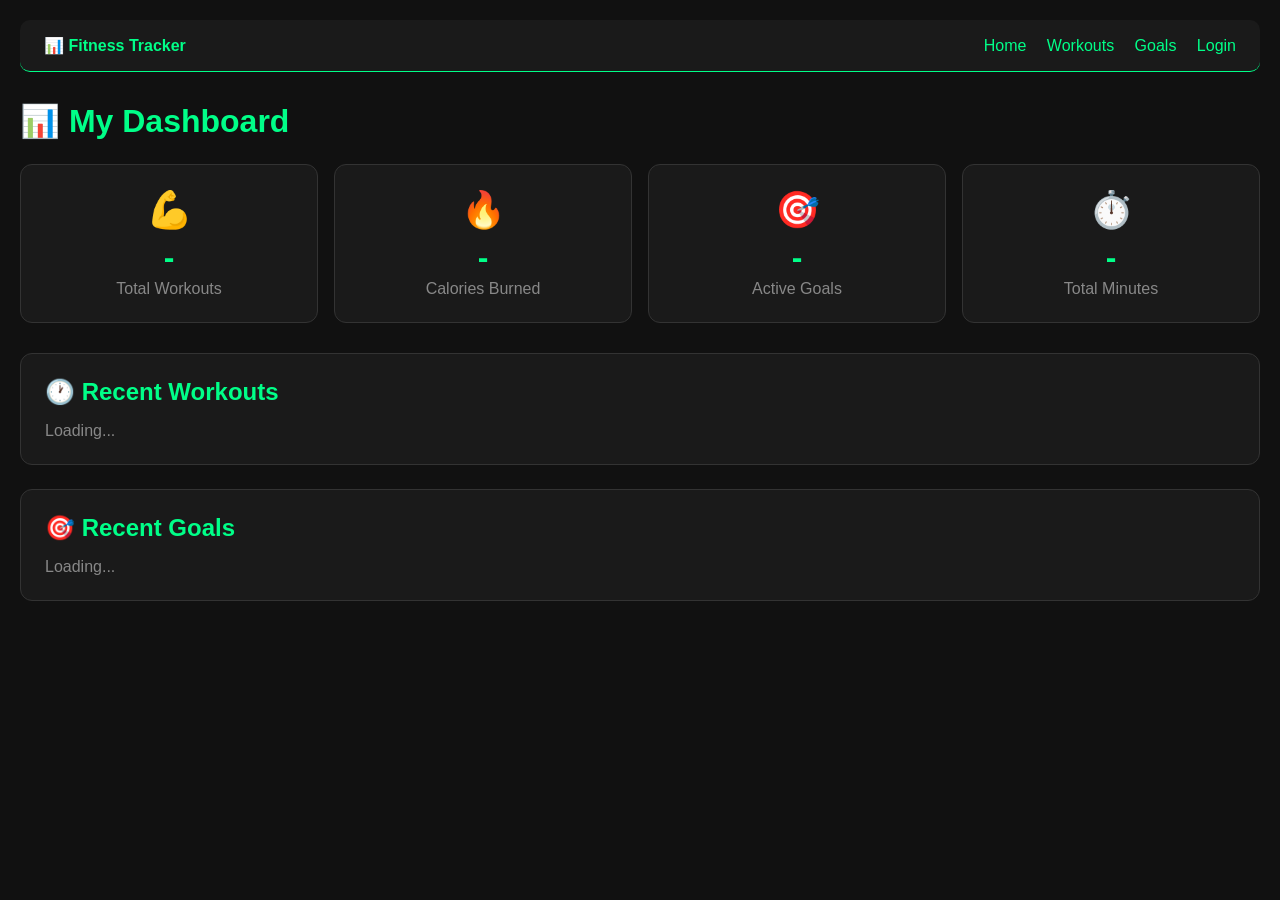
<file: frontend/dashboard.html>
﻿<!DOCTYPE html>
<html lang="en">
<head>
<meta charset="UTF-8">
<title>Dashboard</title>
<style>
* { margin: 0; padding: 0; box-sizing: border-box; }
body { background: #111; color: #fff; font-family: 'Segoe UI', sans-serif; padding: 20px; }
nav { display: flex; justify-content: space-between; align-items: center; padding: 16px 24px; background: #1a1a1a; border-bottom: 1px solid #00ff88; margin-bottom: 30px; border-radius: 10px; }
nav a { color: #00ff88; text-decoration: none; margin-left: 16px; }
h1 { color: #00ff88; margin-bottom: 24px; }
.stats-grid { display: grid; grid-template-columns: repeat(auto-fit, minmax(200px, 1fr)); gap: 16px; margin-bottom: 30px; }
.stat-card { background: #1a1a1a; border: 1px solid #333; border-radius: 12px; padding: 24px; text-align: center; }
.stat-card .icon { font-size: 36px; margin-bottom: 8px; }
.stat-card .number { font-size: 32px; font-weight: bold; color: #00ff88; }
.stat-card .label { color: #888; margin-top: 4px; }
.card { background: #1a1a1a; border: 1px solid #333; border-radius: 12px; padding: 24px; margin-bottom: 24px; }
.activity-item { display: flex; justify-content: space-between; padding: 12px 0; border-bottom: 1px solid #222; }
.activity-item:last-child { border-bottom: none; }
.badge { background: #003322; color: #00ff88; padding: 4px 10px; border-radius: 20px; font-size: 12px; }
</style>
</head>
<body>
<nav>
  <span style="color:#00ff88; font-weight:bold;">📊 Fitness Tracker</span>
  <div>
    <a href="index.html">Home</a>
    <a href="workouts.html">Workouts</a>
    <a href="goals.html">Goals</a>
    <a href="register.html">Login</a>
  </div>
</nav>

<h1>📊 My Dashboard</h1>

<!-- Stat Cards -->
<div class="stats-grid">
  <div class="stat-card">
    <div class="icon">💪</div>
    <div class="number" id="total_workouts">-</div>
    <div class="label">Total Workouts</div>
  </div>
  <div class="stat-card">
    <div class="icon">🔥</div>
    <div class="number" id="total_calories">-</div>
    <div class="label">Calories Burned</div>
  </div>
  <div class="stat-card">
    <div class="icon">🎯</div>
    <div class="number" id="total_goals">-</div>
    <div class="label">Active Goals</div>
  </div>
  <div class="stat-card">
    <div class="icon">⏱️</div>
    <div class="number" id="total_minutes">-</div>
    <div class="label">Total Minutes</div>
  </div>
</div>

<!-- Recent Workouts -->
<div class="card">
  <h2 style="color:#00ff88; margin-bottom:16px;">🕐 Recent Workouts</h2>
  <div id="recent_workouts">
    <p style="color:#888;">Loading...</p>
  </div>
</div>

<!-- Recent Goals -->
<div class="card">
  <h2 style="color:#00ff88; margin-bottom:16px;">🎯 Recent Goals</h2>
  <div id="recent_goals">
    <p style="color:#888;">Loading...</p>
  </div>
</div>

<script>
const API = "https://fitness-tracker-system-production.up.railway.app";
const token = localStorage.getItem('token');

async function loadDashboard() {
  try {
    // Load workouts
    const wRes = await fetch(`${API}/workouts`, {
      headers: { 'Authorization': `Bearer ${token}` }
    });
    const workouts = await wRes.json();

    document.getElementById('total_workouts').textContent = workouts.length || 0;
    document.getElementById('total_calories').textContent = 
      workouts.reduce((sum, w) => sum + (w.calories_burned || 0), 0);
    document.getElementById('total_minutes').textContent = 
      workouts.reduce((sum, w) => sum + (w.duration_minutes || 0), 0);

    // Recent workouts
    const recent = workouts.slice(-5).reverse();
    document.getElementById('recent_workouts').innerHTML = recent.length ? 
      recent.map(w => `
        <div class="activity-item">
          <span>💪 ${w.workout_type}</span>
          <span>${w.duration_minutes} mins</span>
          <span class="badge">${w.calories_burned} kcal</span>
          <span style="color:#888">${w.workout_date}</span>
        </div>
      `).join('') : 
      '<p style="color:#888;">No workouts yet!</p>';

  } catch(e) {
    document.getElementById('recent_workouts').innerHTML = 
      '<p style="color:#ff4444;">Could not load workouts</p>';
  }

  try {
    // Load goals
    const gRes = await fetch(`${API}/goals`, {
      headers: { 'Authorization': `Bearer ${token}` }
    });
    const goals = await gRes.json();

    document.getElementById('total_goals').textContent = goals.length || 0;

    document.getElementById('recent_goals').innerHTML = goals.length ?
      goals.slice(-3).map(g => {
        const percent = Math.min(Math.round((g.current_progress / g.target_value) * 100), 100);
        return `
          <div class="activity-item">
            <span>🎯 ${g.goal_name}</span>
            <span class="badge">${percent}% complete</span>
            <span style="color:#888">Due: ${g.deadline}</span>
          </div>
        `;
      }).join('') :
      '<p style="color:#888;">No goals yet!</p>';

  } catch(e) {
    document.getElementById('recent_goals').innerHTML = 
      '
</file>
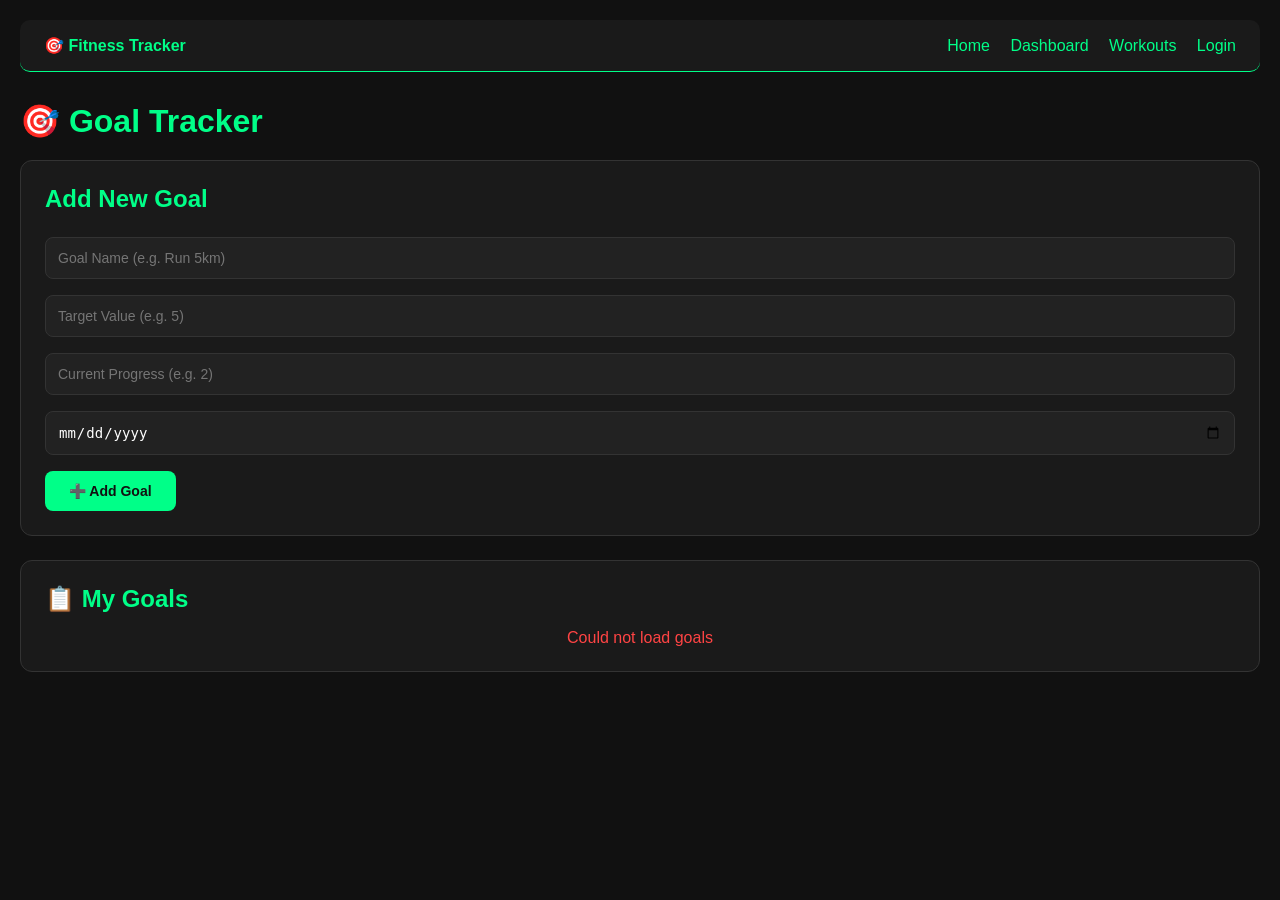
<file: frontend/goals.html>
﻿<!DOCTYPE html>
<html lang="en">
<head>
<meta charset="UTF-8">
<title>Goals</title>
<style>
* { margin: 0; padding: 0; box-sizing: border-box; }
body { background: #111; color: #fff; font-family: 'Segoe UI', sans-serif; padding: 20px; }
nav { display: flex; justify-content: space-between; align-items: center; padding: 16px 24px; background: #1a1a1a; border-bottom: 1px solid #00ff88; margin-bottom: 30px; border-radius: 10px; }
nav a { color: #00ff88; text-decoration: none; margin-left: 16px; }
h1 { color: #00ff88; margin-bottom: 20px; }
.card { background: #1a1a1a; border: 1px solid #333; border-radius: 12px; padding: 24px; margin-bottom: 24px; }
input { width: 100%; padding: 12px; margin: 8px 0; background: #222; border: 1px solid #333; border-radius: 8px; color: #fff; font-size: 14px; }
button { padding: 12px 24px; background: #00ff88; color: #111; border: none; border-radius: 8px; cursor: pointer; font-weight: bold; font-size: 14px; margin-top: 8px; }
.goal-card { background: #222; border-radius: 10px; padding: 16px; margin-bottom: 16px; border-left: 4px solid #00ff88; }
.progress-bar { background: #333; border-radius: 10px; height: 10px; margin-top: 8px; }
.progress-fill { background: #00ff88; height: 10px; border-radius: 10px; }
.delete-btn { background: #ff4444; color: #fff; padding: 6px 12px; border: none; border-radius: 6px; cursor: pointer; float: right; }
.msg { padding: 10px; border-radius: 8px; margin-top: 10px; text-align: center; }
.success { background: #003322; color: #00ff88; }
.error { background: #330000; color: #ff4444; }
</style>
</head>
<body>
<nav>
  <span style="color:#00ff88; font-weight:bold;">🎯 Fitness Tracker</span>
  <div>
    <a href="index.html">Home</a>
    <a href="dashboard.html">Dashboard</a>
    <a href="workouts.html">Workouts</a>
    <a href="register.html">Login</a>
  </div>
</nav>

<h1>🎯 Goal Tracker</h1>

<!-- Add Goal Form -->
<div class="card">
  <h2 style="margin-bottom:16px; color:#00ff88;">Add New Goal</h2>
  <input id="goal_name" type="text" placeholder="Goal Name (e.g. Run 5km)">
  <input id="target_value" type="number" placeholder="Target Value (e.g. 5)">
  <input id="current_progress" type="number" placeholder="Current Progress (e.g. 2)">
  <input id="deadline" type="date">
  <button onclick="addGoal()">➕ Add Goal</button>
  <div id="goal_msg"></div>
</div>

<!-- Goals List -->
<div class="card">
  <h2 style="color:#00ff88; margin-bottom:16px;">📋 My Goals</h2>
  <div id="goals_list">
    <p style="color:#888; text-align:center;">Loading goals...</p>
  </div>
</div>

<script>
const API = "https://fitness-tracker-system-production.up.railway.app";
const token = localStorage.getItem('token');

async function loadGoals() {
  try {
    const res = await fetch(`${API}/goals`, {
      headers: { 'Authorization': `Bearer ${token}` }
    });
    const data = await res.json();
    const container = document.getElementById('goals_list');
    if(!data.length) {
      container.innerHTML = '<p style="color:#888; text-align:center;">No goals yet. Add one above!</p>';
      return;
    }
    container.innerHTML = data.map(g => {
      const percent = Math.min(Math.round((g.current_progress / g.target_value) * 100), 100);
      return `
        <div class="goal-card">
          <button class="delete-btn" onclick="deleteGoal(${g.goal_id})">🗑 Delete</button>
          <h3>${g.goal_name}</h3>
          <p style="color:#888; margin-top:4px;">Deadline: ${g.deadline}</p>
          <p style="margin-top:8px;">Progress: ${g.current_progress} / ${g.target_value} (${percent}%)</p>
          <div class="progress-bar">
            <div class="progress-fill" style="width:${percent}%"></div>
          </div>
        </div>
      `;
    }).join('');
  } catch(e) {
    document.getElementById('goals_list').innerHTML = 
      '<p style="color:#ff4444; text-align:center;">Could not load goals</p>';
  }
}

async function addGoal() {
  const msg = document.getElementById('goal_msg');
  const body = {
    goal_name: document.getElementById('goal_name').value,
    target_value: parseInt(document.getElementById('target_value').value),
    current_progress: parseInt(document.getElementById('current_progress').value) || 0,
    deadline: document.getElementById('deadline').value
  };

  if(!body.goal_name || !body.target_value || !body.deadline) {
    msg.innerHTML = '<div class="msg error">❌ Please fill all fields!</div>';
    return;
  }

  try {
    const res = await fetch(`${API}/goals`, {
      method: 'POST',
      headers: {
        'Content-Type': 'application/json',
        'Authorization': `Bearer ${token}`
      },
      body: JSON.stringify(body)
    });
    if(res.ok) {
      msg.innerHTML = '<div class="msg success">✅ Goal added!</div>';
      loadGoals();
    } else {
      msg.innerHTML = '<div class="msg error">❌ Failed to add goal</div>';
    }
  } catch(e) {
    msg.innerHTML = '<div class="msg error">❌ Cannot connect to server</div>';
  }
}

async function deleteGoal(id) {
  try {
    await fetch(`${API}/goals/${id}`, {
      method: 'DELETE',
      headers: { 'Authorization': `Bearer ${token}` }
    });
    loadGoals();
  } catch(e) {
    alert('Could not delete goal');
  }
}

loadGoals();
</script>
</body>
</html>
</file>
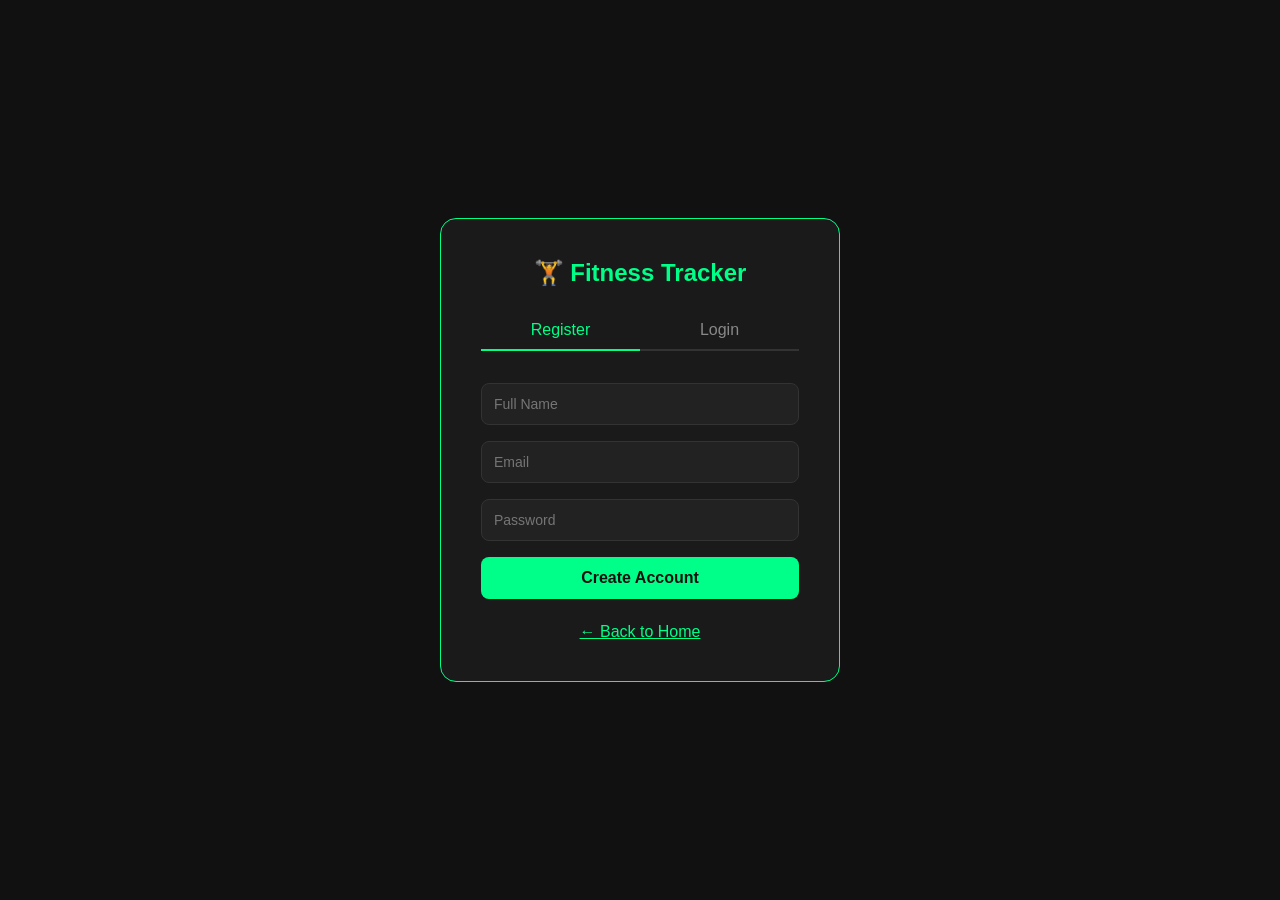
<file: frontend/register.html>
﻿<!DOCTYPE html>
<html lang="en">
<head>
<meta charset="UTF-8">
<title>Register / Login</title>
<style>
* { margin: 0; padding: 0; box-sizing: border-box; }
body { background: #111; color: #fff; font-family: 'Segoe UI', sans-serif; display: flex; justify-content: center; align-items: center; min-height: 100vh; }
.container { background: #1a1a1a; border: 1px solid #00ff88; border-radius: 16px; padding: 40px; width: 400px; }
h2 { color: #00ff88; text-align: center; margin-bottom: 24px; }
input { width: 100%; padding: 12px; margin: 8px 0; background: #222; border: 1px solid #333; border-radius: 8px; color: #fff; font-size: 14px; }
button { width: 100%; padding: 12px; margin: 8px 0; border: none; border-radius: 8px; cursor: pointer; font-size: 16px; font-weight: bold; }
.btn-green { background: #00ff88; color: #111; }
.btn-outline { background: transparent; border: 1px solid #00ff88; color: #00ff88; }
.msg { text-align: center; margin-top: 12px; padding: 10px; border-radius: 8px; }
.success { background: #003322; color: #00ff88; }
.error { background: #330000; color: #ff4444; }
.tabs { display: flex; margin-bottom: 24px; }
.tab { flex: 1; padding: 10px; text-align: center; cursor: pointer; border-bottom: 2px solid #333; color: #888; }
.tab.active { border-bottom: 2px solid #00ff88; color: #00ff88; }
.form { display: none; }
.form.active { display: block; }
a { color: #00ff88; }
</style>
</head>
<body>
<div class="container">
  <h2>🏋️ Fitness Tracker</h2>
  <div class="tabs">
    <div class="tab active" onclick="switchTab('register')">Register</div>
    <div class="tab" onclick="switchTab('login')">Login</div>
  </div>

  <!-- Register Form -->
  <div class="form active" id="registerForm">
    <input id="reg_name" type="text" placeholder="Full Name">
    <input id="reg_email" type="email" placeholder="Email">
    <input id="reg_password" type="password" placeholder="Password">
    <button class="btn-green" onclick="register()">Create Account</button>
    <div id="reg_msg"></div>
  </div>

  <!-- Login Form -->
  <div class="form" id="loginForm">
    <input id="login_email" type="email" placeholder="Email">
    <input id="login_password" type="password" placeholder="Password">
    <button class="btn-green" onclick="login()">Login</button>
    <div id="login_msg"></div>
  </div>

  <p style="text-align:center; margin-top:16px;">
    <a href="index.html">← Back to Home</a>
  </p>
</div>

<script>
const API = "https://fitness-tracker-system-production.up.railway.app";

function switchTab(tab) {
  document.querySelectorAll('.tab').forEach(t => t.classList.remove('active'));
  document.querySelectorAll('.form').forEach(f => f.classList.remove('active'));
  if(tab === 'register') {
    document.querySelectorAll('.tab')[0].classList.add('active');
    document.getElementById('registerForm').classList.add('active');
  } else {
    document.querySelectorAll('.tab')[1].classList.add('active');
    document.getElementById('loginForm').classList.add('active');
  }
}

async function register() {
  const name = document.getElementById('reg_name').value;
  const email = document.getElementById('reg_email').value;
  const password = document.getElementById('reg_password').value;
  const msg = document.getElementById('reg_msg');

  if(!name || !email || !password) {
    msg.innerHTML = '<div class="msg error">Please fill all fields!</div>';
    return;
  }

  try {
    const res = await fetch(`${API}/register`, {
      method: 'POST',
      headers: { 'Content-Type': 'application/json' },
      body: JSON.stringify({ name, email, password })
    });
    const data = await res.json();
    if(res.ok) {
      msg.innerHTML = '<div class="msg success">✅ Registered! Redirecting...</div>';
      setTimeout(() => switchTab('login'), 1500);
    } else {
      msg.innerHTML = `<div class="msg error">❌ ${data.detail || 'Registration failed'}</div>`;
    }
  } catch(e) {
    msg.innerHTML = '<div class="msg error">❌ Cannot connect to server</div>';
  }
}

async function login() {
  const email = document.getElementById('login_email').value;
  const password = document.getElementById('login_password').value;
  const msg = document.getElementById('login_msg');

  try {
    const res = await fetch(`${API}/login`, {
      method: 'POST',
      headers: { 'Content-Type': 'application/json' },
      body: JSON.stringify({ email, password })
    });
    const data = await res.json();
    if(res.ok) {
      localStorage.setItem('token', data.access_token);
      msg.innerHTML = '<div class="msg success">✅ Login successful! Redirecting...</div>';
      setTimeout(() => window.location.href = 'dashboard.html', 1500);
    } else {
      msg.innerHTML = `<div class="msg error">❌ ${data.detail || 'Login failed'}</div>`;
    }
  } catch(e) {
    msg.innerHTML = '<div class="msg error">❌ Cannot connect to server</div>';
  }
}
</script>
</body>
</html>
</file>
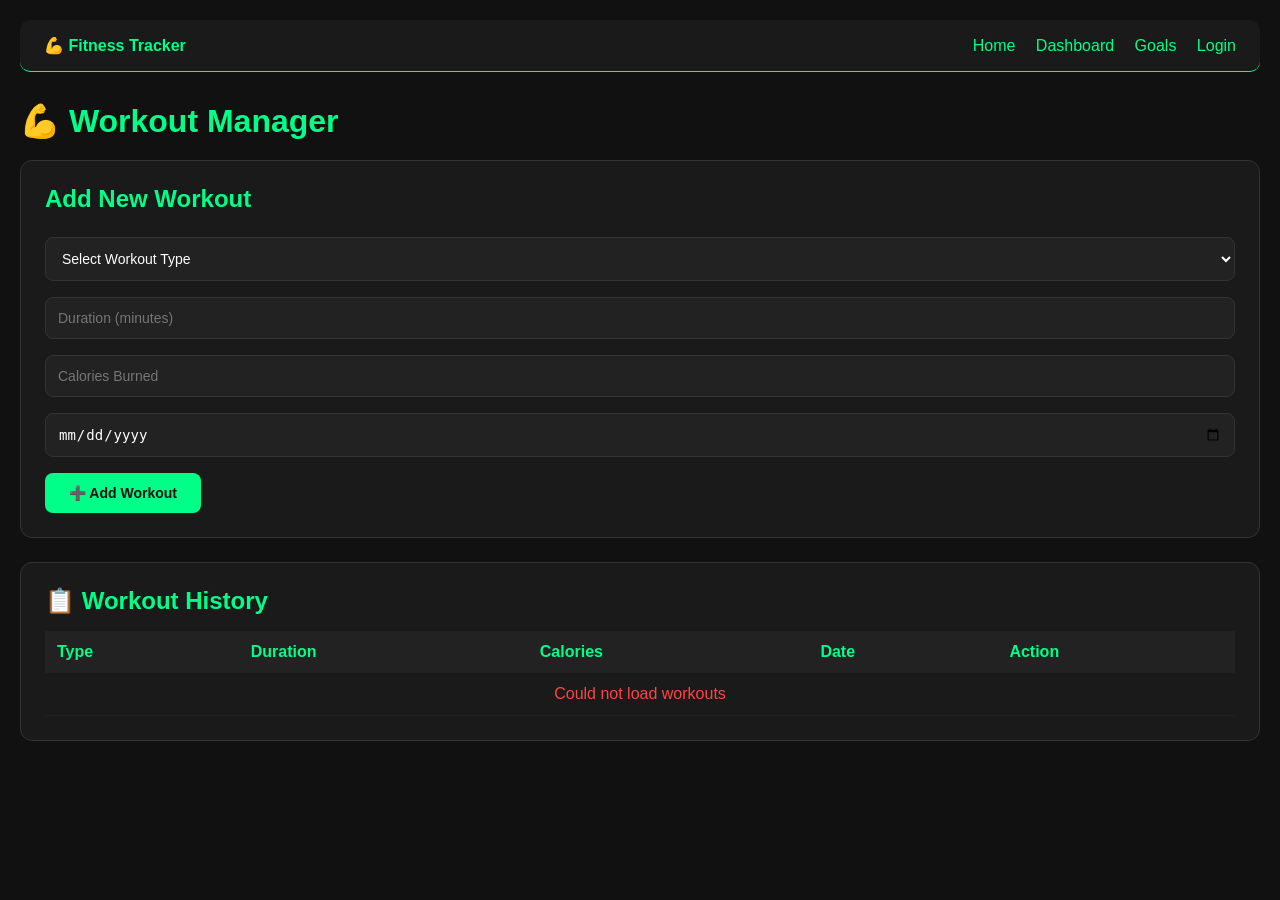
<file: frontend/workouts.html>
﻿<!DOCTYPE html>
<html lang="en">
<head>
<meta charset="UTF-8">
<title>Workouts</title>
<style>
* { margin: 0; padding: 0; box-sizing: border-box; }
body { background: #111; color: #fff; font-family: 'Segoe UI', sans-serif; padding: 20px; }
nav { display: flex; justify-content: space-between; align-items: center; padding: 16px 24px; background: #1a1a1a; border-bottom: 1px solid #00ff88; margin-bottom: 30px; border-radius: 10px; }
nav a { color: #00ff88; text-decoration: none; margin-left: 16px; }
h1 { color: #00ff88; margin-bottom: 20px; }
.card { background: #1a1a1a; border: 1px solid #333; border-radius: 12px; padding: 24px; margin-bottom: 24px; }
input, select { width: 100%; padding: 12px; margin: 8px 0; background: #222; border: 1px solid #333; border-radius: 8px; color: #fff; font-size: 14px; }
button { padding: 12px 24px; background: #00ff88; color: #111; border: none; border-radius: 8px; cursor: pointer; font-weight: bold; font-size: 14px; margin-top: 8px; }
table { width: 100%; border-collapse: collapse; margin-top: 16px; }
th { background: #222; color: #00ff88; padding: 12px; text-align: left; }
td { padding: 12px; border-bottom: 1px solid #222; }
.delete-btn { background: #ff4444; color: #fff; padding: 6px 12px; border: none; border-radius: 6px; cursor: pointer; }
.msg { padding: 10px; border-radius: 8px; margin-top: 10px; text-align: center; }
.success { background: #003322; color: #00ff88; }
.error { background: #330000; color: #ff4444; }
</style>
</head>
<body>
<nav>
  <span style="color:#00ff88; font-weight:bold;">💪 Fitness Tracker</span>
  <div>
    <a href="index.html">Home</a>
    <a href="dashboard.html">Dashboard</a>
    <a href="goals.html">Goals</a>
    <a href="register.html">Login</a>
  </div>
</nav>

<h1>💪 Workout Manager</h1>

<!-- Add Workout Form -->
<div class="card">
  <h2 style="margin-bottom:16px; color:#00ff88;">Add New Workout</h2>
  <select id="workout_type">
    <option value="">Select Workout Type</option>
    <option>Running</option>
    <option>Cycling</option>
    <option>Swimming</option>
    <option>Weight Training</option>
    <option>Yoga</option>
    <option>Walking</option>
    <option>HIIT</option>
  </select>
  <input id="duration" type="number" placeholder="Duration (minutes)">
  <input id="calories" type="number" placeholder="Calories Burned">
  <input id="workout_date" type="date">
  <button onclick="addWorkout()">➕ Add Workout</button>
  <div id="workout_msg"></div>
</div>

<!-- Workout History -->
<div class="card">
  <h2 style="color:#00ff88;">📋 Workout History</h2>
  <table>
    <thead>
      <tr>
        <th>Type</th>
        <th>Duration</th>
        <th>Calories</th>
        <th>Date</th>
        <th>Action</th>
      </tr>
    </thead>
    <tbody id="workout_list">
      <tr><td colspan="5" style="text-align:center; color:#888;">Loading workouts...</td></tr>
    </tbody>
  </table>
</div>

<script>
const API = "https://fitness-tracker-system-production.up.railway.app";
const token = localStorage.getItem('token');

async function loadWorkouts() {
  try {
    const res = await fetch(`${API}/workouts`, {
      headers: { 'Authorization': `Bearer ${token}` }
    });
    const data = await res.json();
    const tbody = document.getElementById('workout_list');
    if(!data.length) {
      tbody.innerHTML = '<tr><td colspan="5" style="text-align:center; color:#888;">No workouts yet. Add one above!</td></tr>';
      return;
    }
    tbody.innerHTML = data.map(w => `
      <tr>
        <td>${w.workout_type}</td>
        <td>${w.duration_minutes} mins</td>
        <td>${w.calories_burned} kcal</td>
        <td>${w.workout_date}</td>
        <td><button class="delete-btn" onclick="deleteWorkout(${w.workout_id})">🗑 Delete</button></td>
      </tr>
    `).join('');
  } catch(e) {
    document.getElementById('workout_list').innerHTML = 
      '<tr><td colspan="5" style="text-align:center; color:#ff4444;">Could not load workouts</td></tr>';
  }
}

async function addWorkout() {
  const msg = document.getElementById('workout_msg');
  const body = {
    workout_type: document.getElementById('workout_type').value,
    duration_minutes: parseInt(document.getElementById('duration').value),
    calories_burned: parseInt(document.getElementById('calories').value),
    workout_date: document.getElementById('workout_date').value
  };

  if(!body.workout_type || !body.duration_minutes || !body.calories_burned || !body.workout_date) {
    msg.innerHTML = '<div class="msg error">❌ Please fill all fields!</div>';
    return;
  }

  try {
    const res = await fetch(`${API}/workouts`, {
      method: 'POST',
      headers: { 
        'Content-Type': 'application/json',
        'Authorization': `Bearer ${token}`
      },
      body: JSON.stringify(body)
    });
    if(res.ok) {
      msg.innerHTML = '<div class="msg success">✅ Workout added!</div>';
      loadWorkouts();
    } else {
      msg.innerHTML = '<div class="msg error">❌ Failed to add workout</div>';
    }
  } catch(e) {
    msg.innerHTML = '<div class="msg error">❌ Cannot connect to server</div>';
  }
}

async function deleteWorkout(id) {
  try {
    await fetch(`${API}/workouts/${id}`, {
      method: 'DELETE',
      headers: { 'Authorization': `Bearer ${token}` }
    });
    loadWorkouts();
  } catch(e) {
    alert('Could not delete workout');
  }
}

loadWorkouts();
</script>
</body>
</html>
</file>
